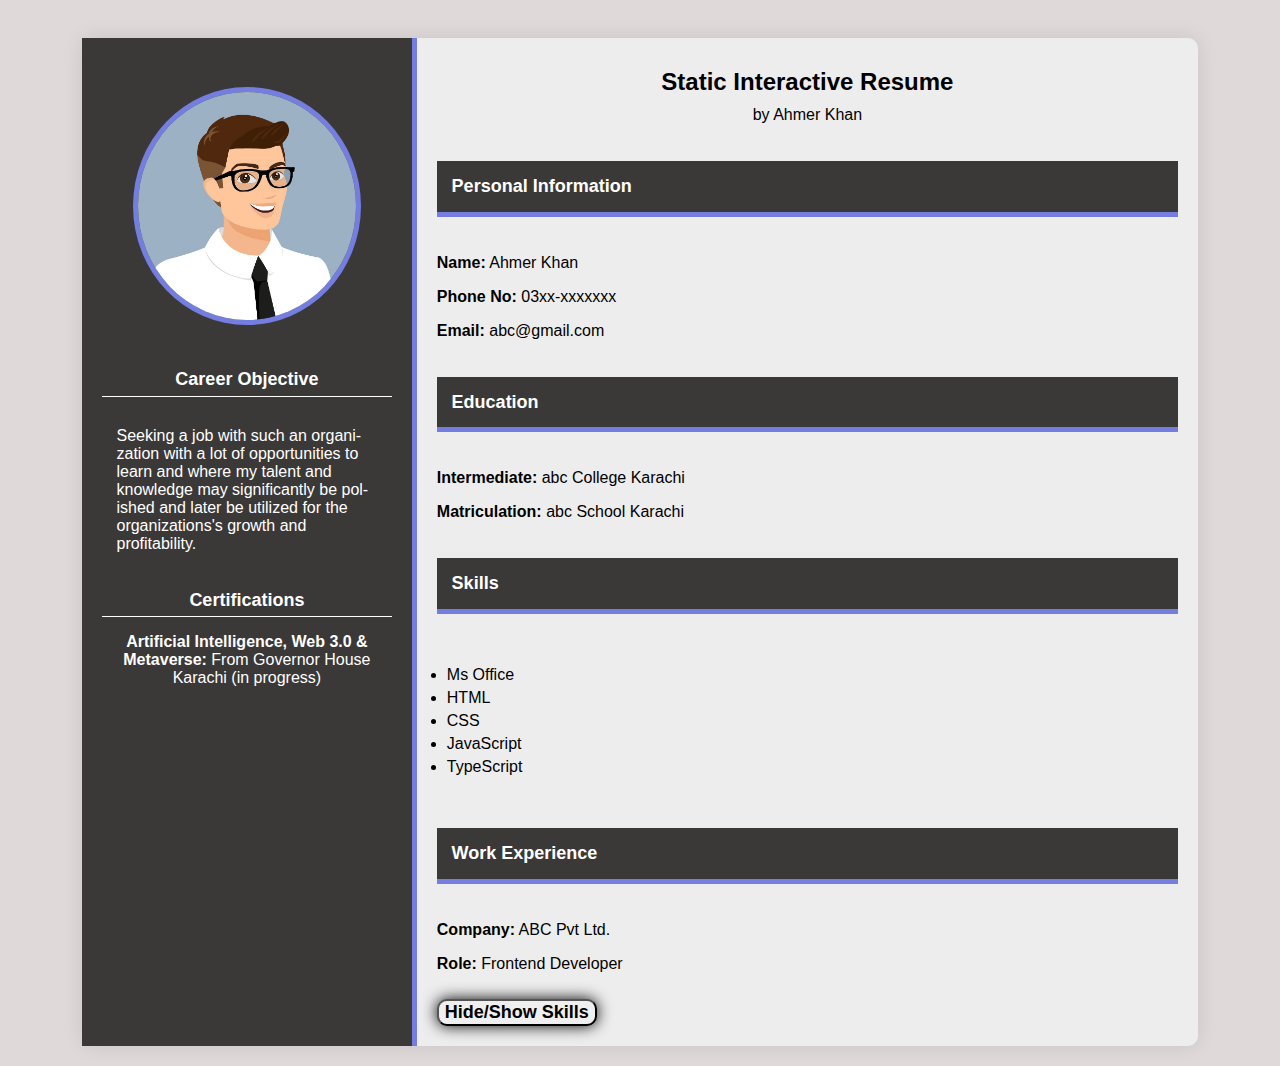
<file: milestone 1-2/index.html>
<!DOCTYPE html>
<html lang="en">
<head>
    <meta charset="UTF-8">
    <meta name="viewport" content="width=device-width, initial-scale=1.0">
    <title>Static Interactive Resume</title>
    <link rel="stylesheet" href="styles.css">   

</head>
<body>
    <!-- resume container -->
    <div class="resume-container">
        <!-- left side -->
         <div class="left-section">
            <img src="profile.jpg" alt="Profile Picture" class="profile-picture">
            <section id="objective">
                <h3 style="color: white; border-bottom: 1px solid white;">Career Objective</h3>
                <p style="text-align: left; hyphens: auto;  padding: 5%;">Seeking a job with such an organization with a lot of opportunities to learn and where my talent and knowledge may significantly be polished and later be utilized for the organizations's growth and profitability.</p>
            </section>

            <section id="certification">
                <h3 style="color: white; border-bottom: 1px solid white;">Certifications</h3>
                <p><b>Artificial Intelligence, Web 3.0 & Metaverse:</b> From Governor House Karachi (in progress)</p>
            </section>
         </div>

         <!-- Right side -->
          <div class="right-section">
            <h1>Static Interactive Resume</h1>
            <p style="text-align: center; margin-top: -20px;">by Ahmer Khan</p>
            <!-- personal information -->
             <section id="personal-info">
                <h3>Personal Information</h3>
                <p><b>Name:</b> Ahmer Khan</p>
                <p><b>Phone No:</b> 03xx-xxxxxxx</p>
                <p><b>Email:</b> abc@gmail.com</p>
             </section>

             <!-- Education -->
              <section id="education">
                <h3>Education</h3>
                <p><b>Intermediate:</b> abc College Karachi</p>
                <p><b>Matriculation:</b> abc School Karachi</p>
              </section>

              <!-- skills -->
               <section id="skills">
                <h3>Skills</h3>
                <ul>
                    <li>Ms Office</li>
                    <li>HTML</li>
                    <li>CSS</li>
                    <li>JavaScript</li>
                    <li>TypeScript</li>
                </ul>
               </section>

               <!-- Experience -->
                <section id="work-experience">
                    <h3>Work Experience</h3>
                    <p><b>Company:</b> ABC Pvt Ltd.</p>
                    <p><b>Role:</b> Frontend Developer</p>
                </section>
                
                <!-- Button to toggle skills section -->
                 <button id="toggle-skills"><b>Hide/Show Skills</b></button>
          </div>
    </div>
    





    <script src="script.js"></script>
</body>
</html>
</file>
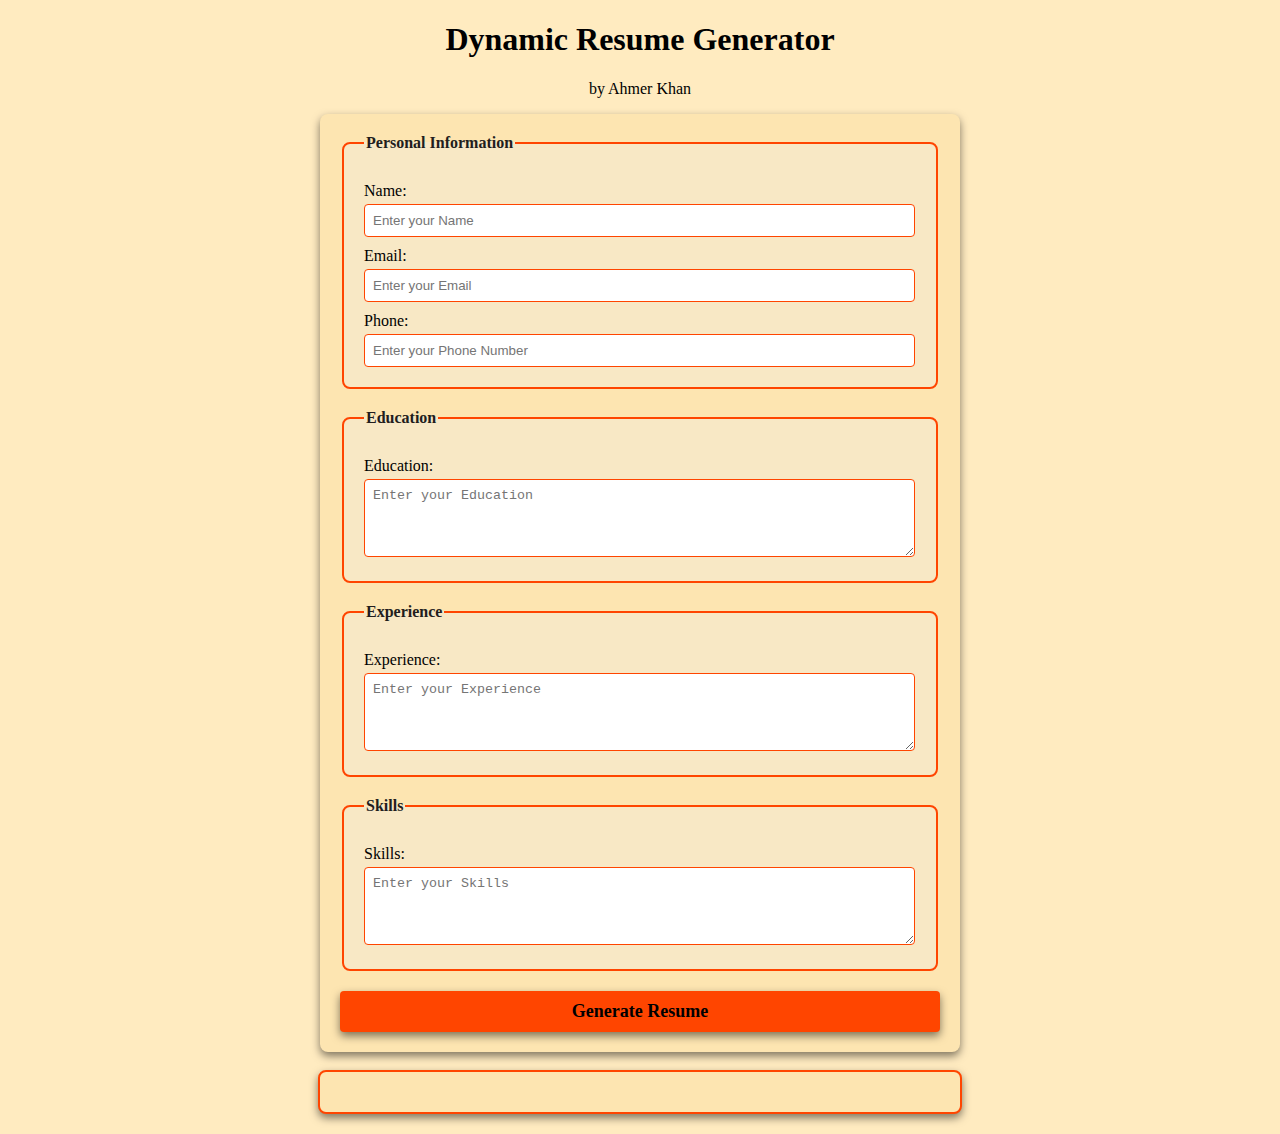
<file: milestone3/index.html>
<!DOCTYPE html>
<html lang="en">
<head>
    <meta charset="UTF-8">
    <meta name="viewport" content="width=device-width, initial-scale=1.0">
    <title>Dynamic Resume Builder</title>
    <link rel="stylesheet" href="styles.css">
</head>
<body>
    <h1>Dynamic Resume Generator</h1>
    <p style="text-align: center;">by Ahmer Khan</p>
        <form id="resume-form">
            <fieldset>
                <legend>Personal Information</legend>
                <label for="name">Name:</label>
                <input type="text" id="name" placeholder="Enter your Name" required >
                <label for="email">Email:</label>
                <input type="email" id="email" placeholder="Enter your Email" required>
                <label for="phone">Phone:</label>
                <input type="tel" id="phone" placeholder="Enter your Phone Number" required>
            </fieldset>
            <fieldset>
                <legend>Education</legend>
                <label for="education">Education:</label>
                <textarea id="education"  placeholder="Enter your Education" rows="4" required></textarea>
            </fieldset>
            <fieldset>
                <legend>Experience</legend>
                <label for="experience">Experience:</label>
                <textarea id="experience"  placeholder="Enter your Experience" rows="4" required></textarea>
            </fieldset>
            <fieldset>
                <legend>Skills</legend>
                <label for="skills">Skills:</label>
                <textarea id="skills"  placeholder="Enter your Skills" rows="4" required></textarea>
            </fieldset>

            <button type="submit"><b>Generate Resume</b></button>
        </form>
        <br>
    <!-- Dynamic Resume -->
    <div id="resume-display">
   <!-- Resume will be generated below -->
    </div>
    <script src="script.js"></script>
</body>
</html>
</file>
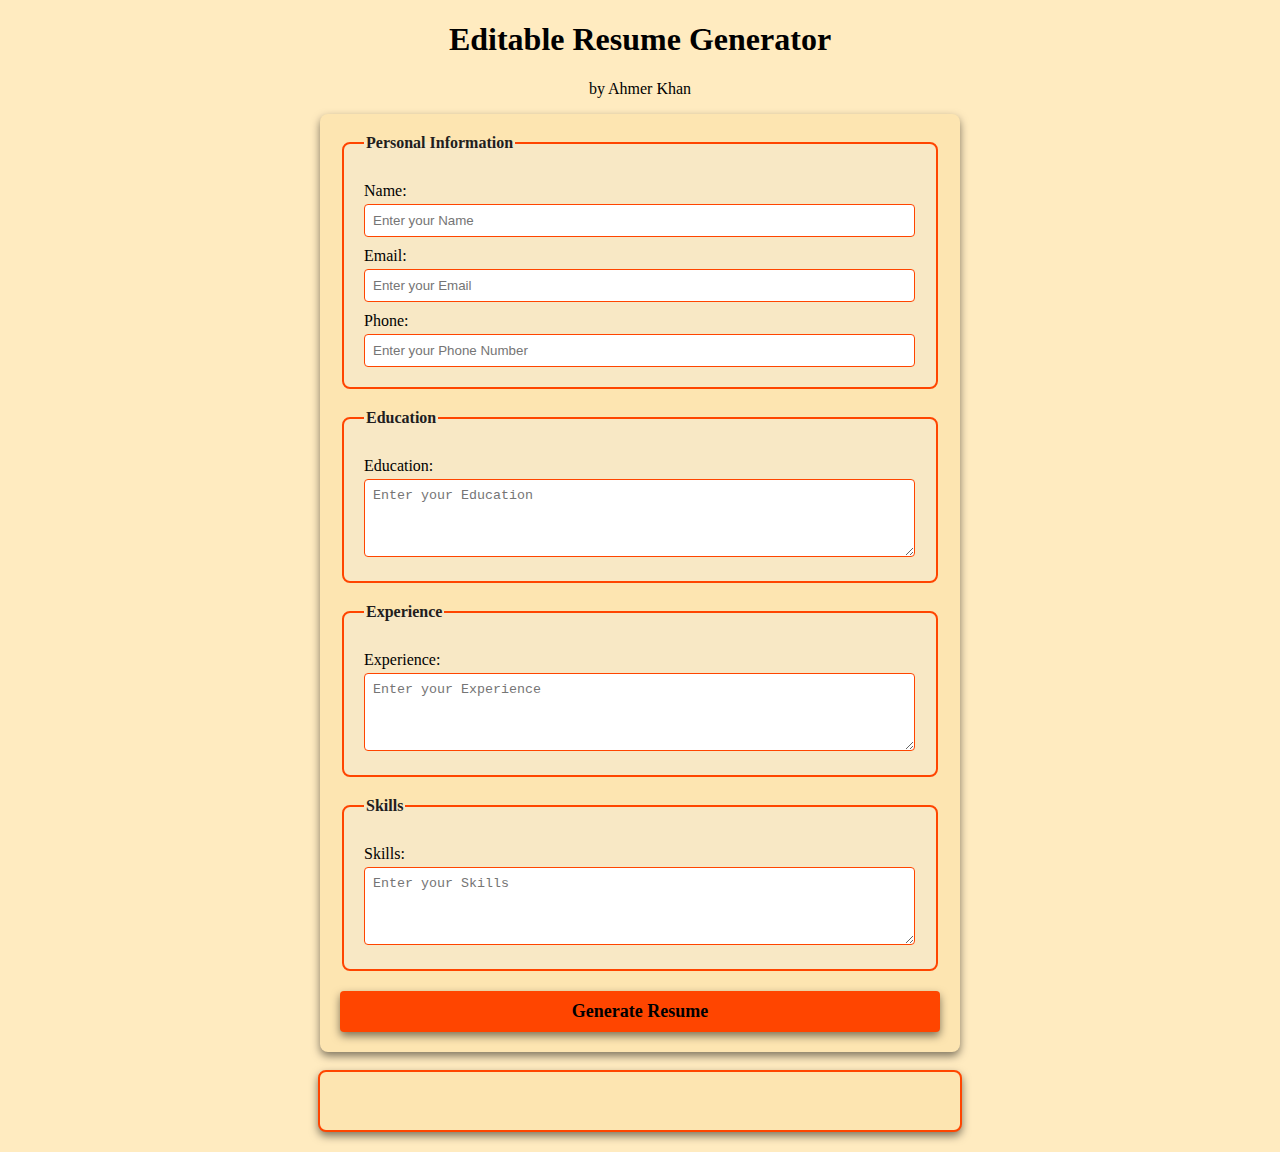
<file: milestone4/index.html>
<!DOCTYPE html>
<html lang="en">
<head>
    <meta charset="UTF-8">
    <meta name="viewport" content="width=device-width, initial-scale=1.0">
    <title>Editable Resume Builder</title>
    <link rel="stylesheet" href="styles.css">
</head>
<body>
    <h1>Editable Resume Generator</h1>
    <p style="text-align: center;">by Ahmer Khan</p>
        <form id="resume-form">
            <fieldset>
                <legend>Personal Information</legend>
                <label for="name">Name:</label>
                <input type="text" id="name" placeholder="Enter your Name" required >
                <label for="email">Email:</label>
                <input type="email" id="email" placeholder="Enter your Email" required>
                <label for="phone">Phone:</label>
                <input type="tel" id="phone" placeholder="Enter your Phone Number" required>
            </fieldset>
            <fieldset>
                <legend>Education</legend>
                <label for="education">Education:</label>
                <textarea id="education"  placeholder="Enter your Education" rows="4" required></textarea>
            </fieldset>
            <fieldset>
                <legend>Experience</legend>
                <label for="experience">Experience:</label>
                <textarea id="experience"  placeholder="Enter your Experience" rows="4" required></textarea>
            </fieldset>
            <fieldset>
                <legend>Skills</legend>
                <label for="skills">Skills:</label>
                <textarea id="skills"  placeholder="Enter your Skills" rows="4" required></textarea>
            </fieldset>

            <button type="submit"><b>Generate Resume</b></button>
        </form>
        <br>
    <!-- Dynamic and Editable Resume -->
    <div id="resume-display" contenteditable="true">
   <!-- Resume will be generated below -->
    </div>
    <script src="script.js"></script>
</body>
</html>
</file>
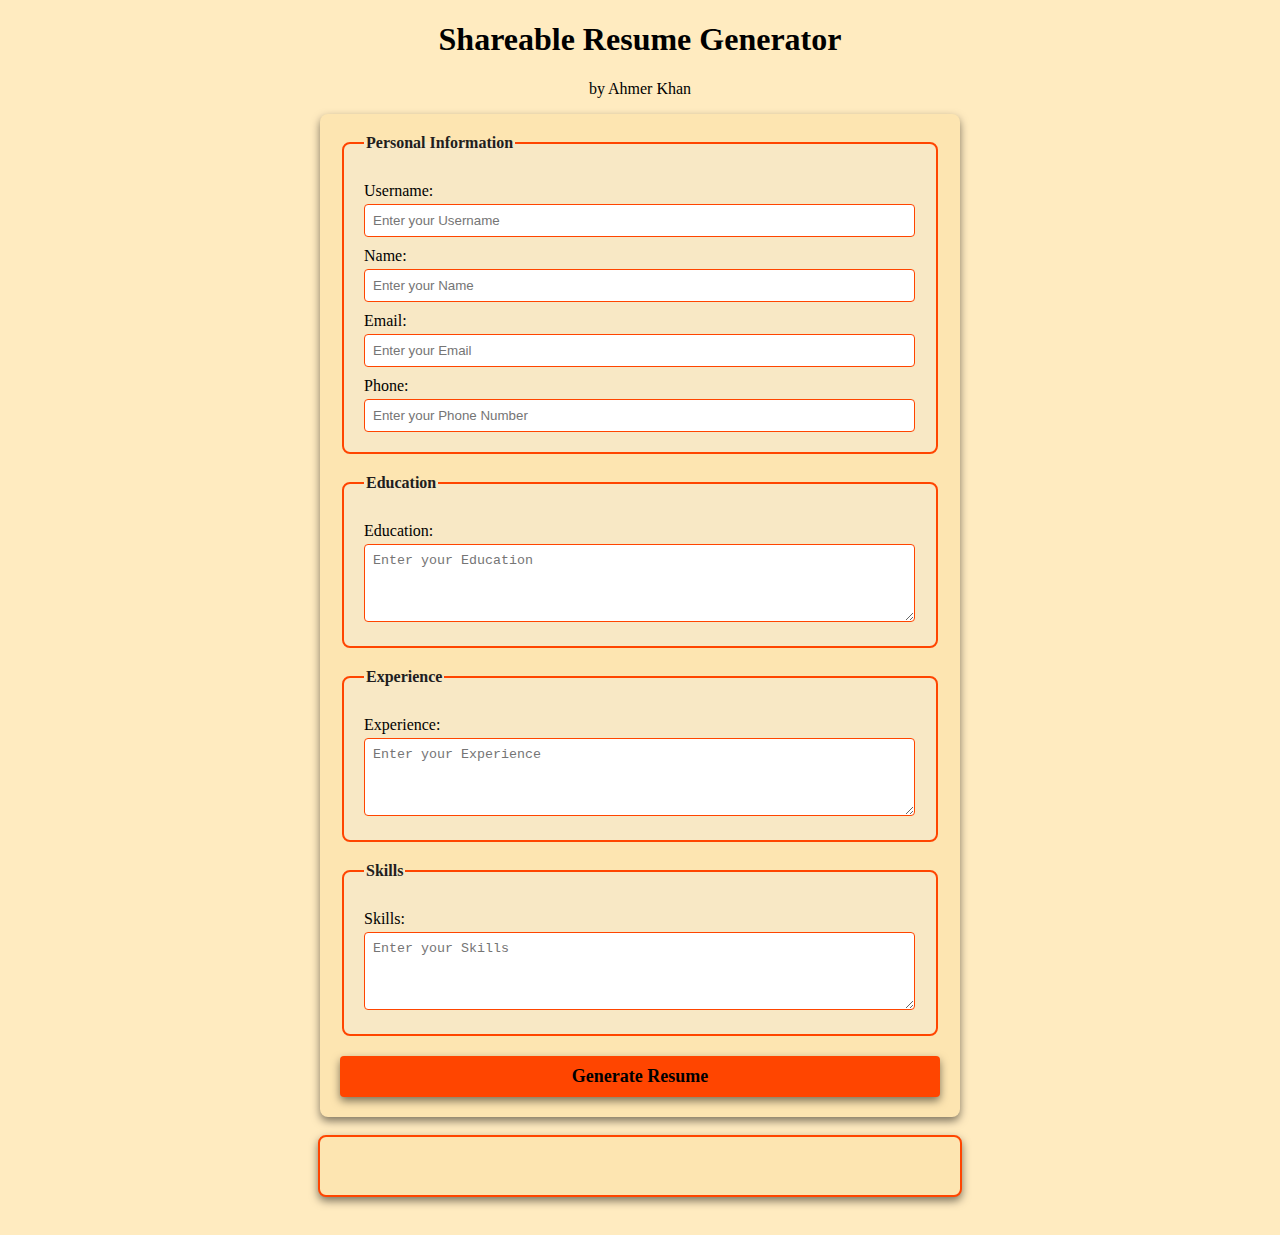
<file: milestone5/index.html>
<!DOCTYPE html>
<html lang="en">
<head>
    <meta charset="UTF-8">
    <meta name="viewport" content="width=device-width, initial-scale=1.0">
    <title>Shareable Resume Builder</title>
    <link rel="stylesheet" href="styles.css">
</head>
<body>
    <h1>Shareable Resume Generator</h1>
    <p style="text-align: center;">by Ahmer Khan</p>
        <form id="resume-form">
            <fieldset>
                <legend>Personal Information</legend>

                <label for="username">Username:</label>
                <input type="text" id="username" placeholder="Enter your Username" required >

                <label for="name">Name:</label>
                <input type="text" id="name" placeholder="Enter your Name" required >



                <label for="email">Email:</label>
                <input type="email" id="email" placeholder="Enter your Email" required>
                <label for="phone">Phone:</label>
                <input type="tel" id="phone" placeholder="Enter your Phone Number" required>
            </fieldset>
            <fieldset>
                <legend>Education</legend>
                <label for="education">Education:</label>
                <textarea id="education"  placeholder="Enter your Education" rows="4" required></textarea>
            </fieldset>
            <fieldset>
                <legend>Experience</legend>
                <label for="experience">Experience:</label>
                <textarea id="experience"  placeholder="Enter your Experience" rows="4" required></textarea>
            </fieldset>
            <fieldset>
                <legend>Skills</legend>
                <label for="skills">Skills:</label>
                <textarea id="skills"  placeholder="Enter your Skills" rows="4" required></textarea>
            </fieldset>

            <button type="submit"><b>Generate Resume</b></button>
        </form>
        <br>
    <!-- Dynamic and Editable Resume -->
    <div id="resume-display" contenteditable="true">
   <!-- Resume will be generated below -->
    </div>
<br>

<!-- section for the shareable link and download option -->
 <div id="shareable-link-container" style="display: none;">
    <h2>Shareable Link</h2>
    <p>Here is your unique link to view or edit your resume:</p>
    <a href="#" id="shareable-link" target="_blank"></a>
    <br>
    <button id="download-pdf"><b>Download as PDF</b></button>
 </div>

    <script src="script.js"></script>
</body>
</html>
</file>
<file: milestone 1-2/styles.css>
body {
    font-family: Arial, sans-serif;
    background-color: rgb(223, 217, 217);
    margin: 0;
    padding: 20px; 
}

.resume-container {
    display: flex;
    background-color:rgb(238, 237, 237);
    width: 90%;
    margin: 0 auto;
    border-radius: 10px;
    box-shadow: 0 0 20px rgba(0, 0, 0, 0.1);
    box-sizing: border-box;
}

.profile-picture {
    width: 75%;
    margin-top: 10%;
    border-radius: 50%;
    border: 5px solid rgb(115, 126, 224);
    margin-bottom: 20px;

}

.left-section {
    background-color:rgb(59, 56, 56);
    color: white;
    padding: 20px;
    width: 30%;
    text-align: center;
    border-right: 5px solid rgb(115, 126, 224);
    box-sizing: border-box;
}

h1 {
    font-size: 24px;
    margin: 10px 0;
    margin-bottom: 30px;
    text-align: center;
}

h3 {
    font-size: 18px;
    padding: 2%;
    margin: 20px 0 10px;
    color: white;
    margin-top: 5%;
    margin-bottom: 5%;
    background-color: rgb(59, 56, 56);
    border-bottom: 5px solid rgb(115, 126, 224);
}

ul {
    list-style-type: fill round;
    padding: 10px;
    margin: 10px 0;
}

ul li {
    margin: 5px 0;
}

/* right section styling */
.right-section {
    padding: 20px;
    width: 70%;
    box-sizing: border-box;
}

button {
    font-family: Arial, Helvetica, sans-serif;
    border-radius: 10px;
    box-shadow: 0 0 15px black;
    cursor: pointer;
    margin-top: 10px;
    font-size: 18px;
}

button:hover {
    background-color: rgb(69, 83, 83);
    color: white;
}

/* Responsive adjustments */
@media screen and (max-width: 768px) {
    .resume-container {
        flex-direction: column;
    }

    .left-section {
        width: 100%;
        border-right: none;
    }

    .right-section {
        width: 100%;
    }
}
</file>
<file: milestone3/styles.css>
body {
    font-family: 'Times New Roman', Times, serif;
    margin: 20px;
    padding: 0;
    background-color: rgb(255, 235, 192);
}

form {
    margin: auto;
    background-color: rgb(253, 229, 177);
    border-radius: 8px;
    box-shadow: 0 4px 8px rgba(0, 0, 0, 0.5);
    padding: 20px;
    max-width: 600px;
}

h1 {
    text-align: center;
    color: black;
}

fieldset {
    border: 2px solid orangered;
    border-radius: 8px;
    padding: 20px;
    margin-bottom: 20px;
    background-color: rgb(248, 232, 197);
}

legend {
    font-weight: bold;
    text-align: left;
    color: rgb(34, 29, 29);
}

label {
    display: block;
    margin-top: 10px;
    color: black;

}

input,textarea {
    margin-top: 4px;
    padding: 8px;
    width: calc(100% - 1px);
    border: 1px solid orangered;
    border-radius: 4px;
    box-sizing: border-box;
}

button {
    display: block;
    width: 100%;
    background-color: orangered;
    color: black;
    border: none;
    border-radius: 4px;
    box-shadow: 0 4px 8px rgba(0, 0, 0, 0.5);
    margin-top: 10px;
    font-size: 18px;
    font-family: 'Times New Roman', Times, serif;
    padding: 10px;
    cursor: pointer;
}

button :hover {
    color: white;
}

#resume-display {
    max-width: 600px;
    margin: auto;
    padding: 20px;
    border: 2px solid orangered;
    border-radius: 8px;
    background-color: rgb(253, 229, 177);
    box-shadow: 0 4px 8px rgba(0, 0, 0, 0.5);
}

#resume-display h2 {
    color: black;
}
</file>
<file: milestone4/styles.css>
body {
    font-family: 'Times New Roman', Times, serif;
    margin: 20px;
    padding: 0;
    background-color: rgb(255, 235, 192);
}

form {
    margin: auto;
    background-color: rgb(253, 229, 177);
    border-radius: 8px;
    box-shadow: 0 4px 8px rgba(0, 0, 0, 0.5);
    padding: 20px;
    max-width: 600px;
}

h1 {
    text-align: center;
    color: black;
}

fieldset {
    border: 2px solid orangered;
    border-radius: 8px;
    padding: 20px;
    margin-bottom: 20px;
    background-color: rgb(248, 232, 197);
}

legend {
    font-weight: bold;
    text-align: left;
    color: rgb(34, 29, 29);
}

label {
    display: block;
    margin-top: 10px;
    color: black;

}

input,textarea {
    margin-top: 4px;
    padding: 8px;
    width: calc(100% - 1px);
    border: 1px solid orangered;
    border-radius: 4px;
    box-sizing: border-box;
}

button {
    display: block;
    width: 100%;
    background-color: orangered;
    color: black;
    border: none;
    border-radius: 4px;
    box-shadow: 0 4px 8px rgba(0, 0, 0, 0.5);
    margin-top: 10px;
    font-size: 18px;
    font-family: 'Times New Roman', Times, serif;
    padding: 10px;
    cursor: pointer;
}

button :hover {
    color: white;
}

#resume-display {
    max-width: 600px;
    margin: auto;
    padding: 20px;
    border: 2px solid orangered;
    border-radius: 8px;
    background-color: rgb(253, 229, 177);
    box-shadow: 0 4px 8px rgba(0, 0, 0, 0.5);
    outline: none;
}

#resume-display h2 {
    color: black;
}
</file>
<file: milestone5/styles.css>
body {
    font-family: 'Times New Roman', Times, serif;
    margin: 20px;
    padding: 0;
    background-color: rgb(255, 235, 192);
}

form {
    margin: auto;
    background-color: rgb(253, 229, 177);
    border-radius: 8px;
    box-shadow: 0 4px 8px rgba(0, 0, 0, 0.5);
    padding: 20px;
    max-width: 600px;
}

h1 {
    text-align: center;
    color: black;
}

fieldset {
    border: 2px solid orangered;
    border-radius: 8px;
    padding: 20px;
    margin-bottom: 20px;
    background-color: rgb(248, 232, 197);
}

legend {
    font-weight: bold;
    text-align: left;
    color: rgb(34, 29, 29);
}

label {
    display: block;
    margin-top: 10px;
    color: black;

}

input,textarea {
    margin-top: 4px;
    padding: 8px;
    width: calc(100% - 1px);
    border: 1px solid orangered;
    border-radius: 4px;
    box-sizing: border-box;
}

button {
    display: block;
    width: 100%;
    background-color: orangered;
    color: black;
    border: none;
    border-radius: 4px;
    box-shadow: 0 4px 8px rgba(0, 0, 0, 0.5);
    margin-top: 10px;
    font-size: 18px;
    font-family: 'Times New Roman', Times, serif;
    padding: 10px;
    cursor: pointer;
}

button :hover {
    color: white;
}

#resume-display {
    max-width: 600px;
    margin: auto;
    padding: 20px;
    border: 2px solid orangered;
    border-radius: 8px;
    background-color: rgb(253, 229, 177);
    box-shadow: 0 4px 8px rgba(0, 0, 0, 0.5);
    outline: none;
}

#resume-display h2 {
    color: black;
}
</file>
